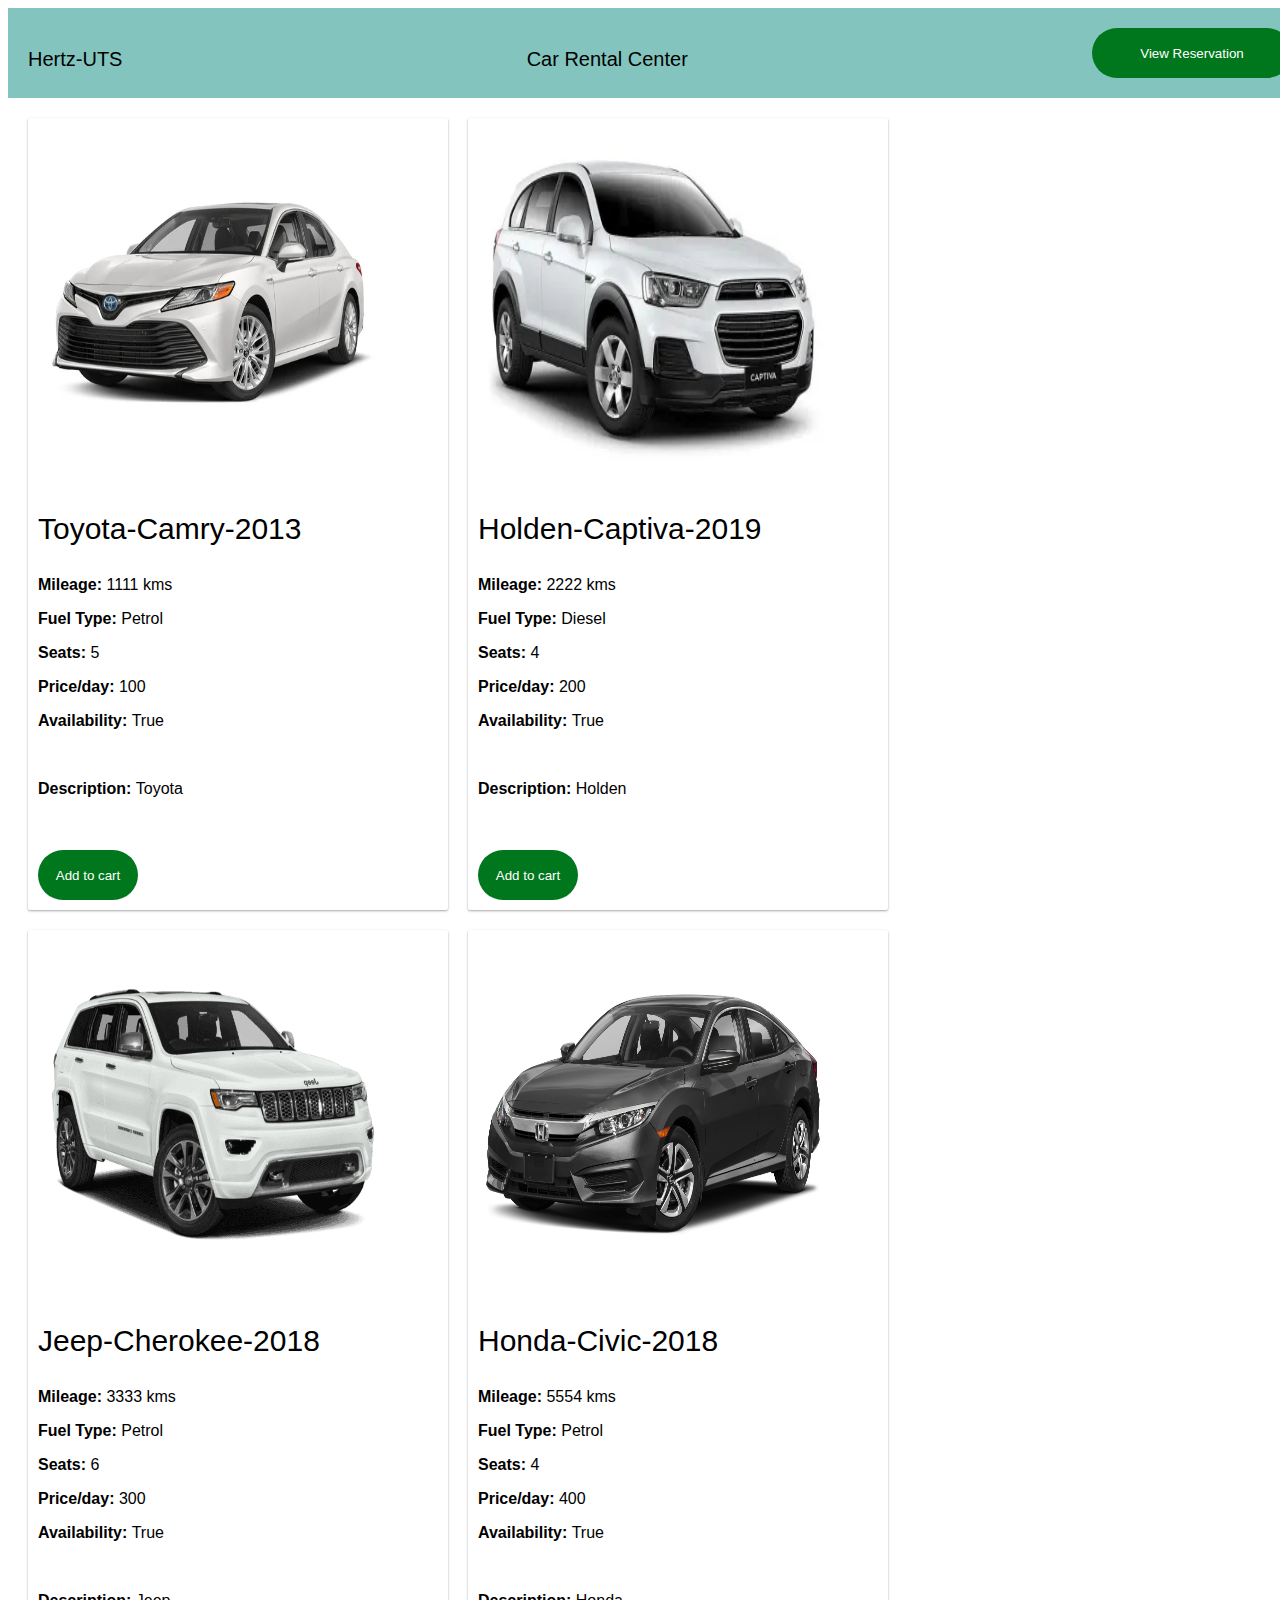
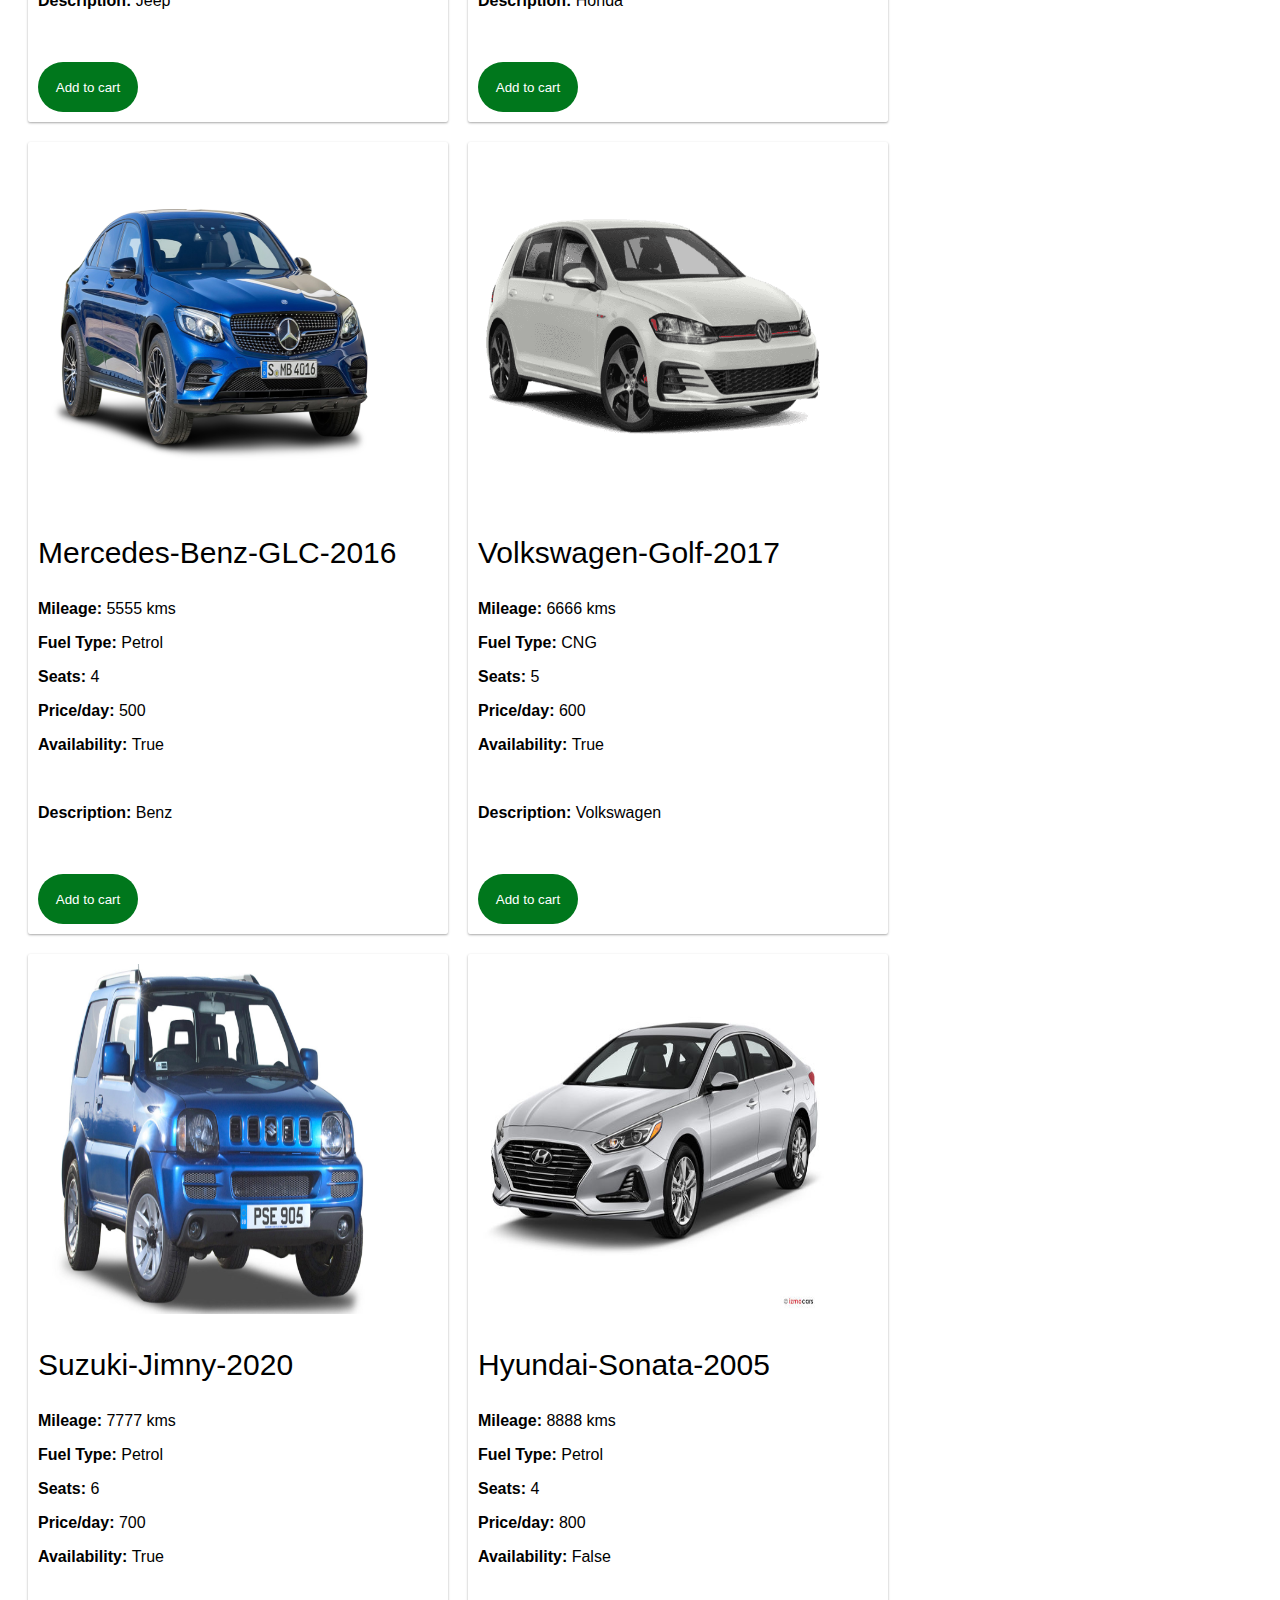
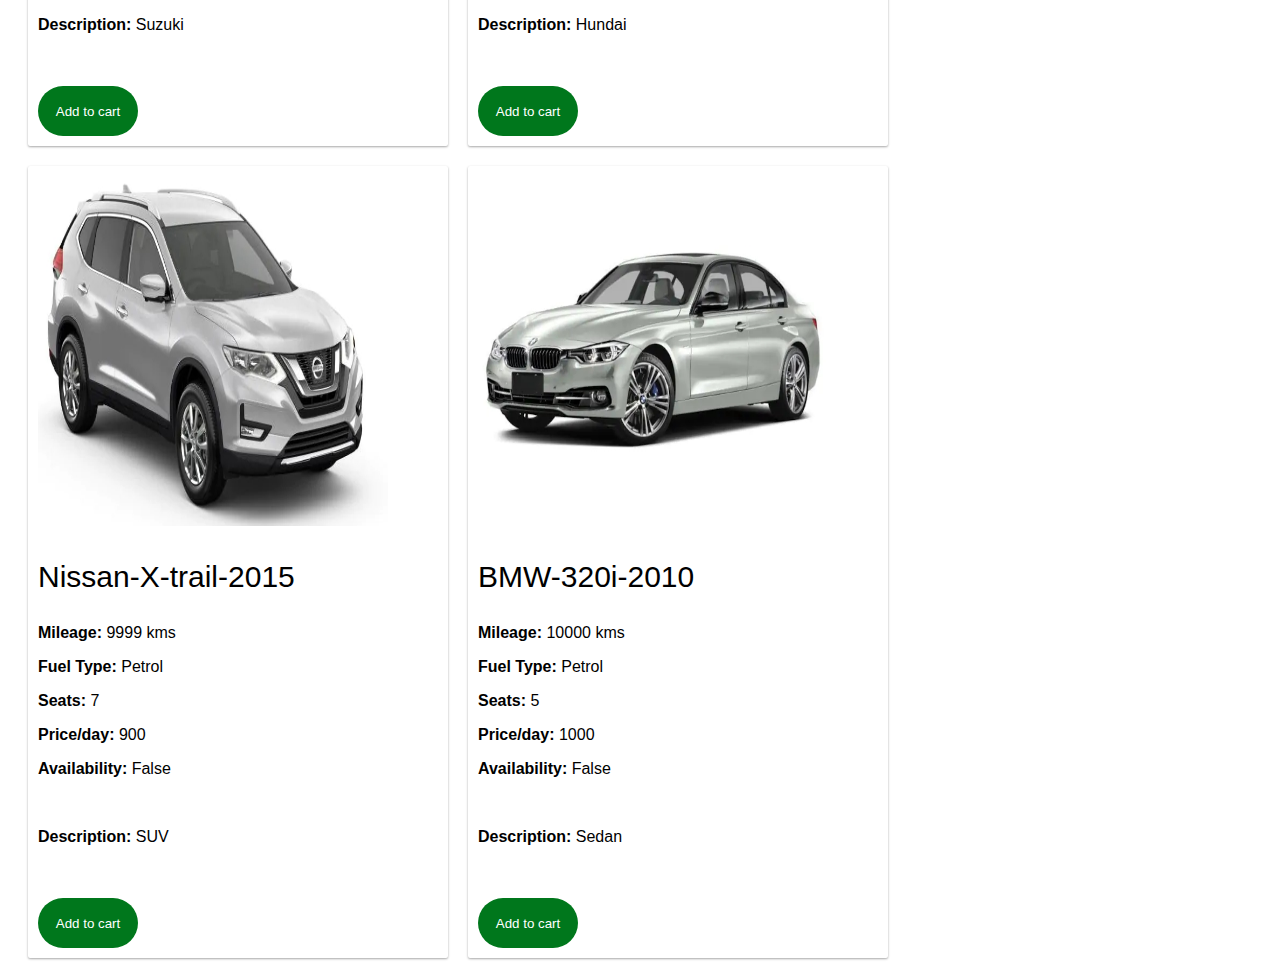
<file: final2/final2/index.html>
<!DOCTYPE html>
<html>
    <head></head>
    <link rel="stylesheet" href="index.css">
    <script src="https://code.jquery.com/jquery-3.6.0.min.js" type="text/javascript"></script>
    <script type="text/javascript">
    
        let cars_arr = [] 
        let shopping_cart = window.sessionStorage.getItem("hertz@cart") ? JSON.parse(window.sessionStorage.getItem("hertz@cart")) : [] // store shopping cart
        
        $(document).ready(function(){
            $.getJSON("cars.json", function(result){
                cars_arr = result;
              $.each(result, function(i, field){
                  // list cars on main page
                  let carComponent = 
                  
                  `
                   <div class="card card-1">
                    <div class="car-img-container"><img style="width:350px;height:350px;" src=${field.img} alt="${field.brand} ${field.model}"></div>
                    <p style="font-size:30px">${field.brand}-${field.model}-${field.model_year}</p>
                    <p><b>Mileage: </b>${field.mileage} kms</p>
                    <p><b>Fuel Type: </b>${field.fuel_type}</p>
                    <p><b>Seats: </b>${field.seats}</p>
                    <p><b>Price/day: </b>${field.price_per_day}</p>
                    <p><b>Availability: </b>${field.availability}</p>
                    <br />
                    <p><b>Description: </b>${field.description}</p>
                    <br /><br />
                    <button class="button button-add" onClick="addCart(${field.id})">Add to cart</button>
                   </div>
                  `
                  $(".main").append(carComponent);
                });
            });
        });
        
        
        // add cars 
        function addCart(id){
            
            // find the car 
            let car = cars_arr.find(car => car.id == id)
            // find the cart i
            
            
            let cart = shopping_cart.find(car => car.id == id)
            // default message
            
            
            let message = `Sorry ${car.brand} ${car.model} is not available now. Please try other cars.`;
            
            // it's arleady in shoppoing cart
            if(cart){
                message = `Sorry you have added ${cart.brand} ${cart.model} in your cart already please check again.`
            } else if(car.availability == "True"){ // if there is availability
                // push to shopping cart
                
                
                shopping_cart.push(car)
                console.log("shopping_cart", shopping_cart)
                message = `${car.brand} ${car.model} added to cart successfully!`
            }
            
            alert(message)
            return true
        }
        
        // conitnue to cart
        function checkCart(){
            // set storage
            window.sessionStorage.setItem("hertz@cart", JSON.stringify(shopping_cart));
            // move to cart.html
            window.location.href="cart.html"
        }
        
        
    </script>
    <body style="background-color:#FFFFFF">
        <!--Header-->
        <div class="header">
            <div><p style="color:black;font-size:20px;">Hertz-UTS</p></div>
            <div><p style="color:black;font-size:20px;">Car Rental Center</p></div>
            <div><button class="button button-rsv" onClick="checkCart()">View Reservation</button></div>
        </div>
        <!--Car list-->
        <div class="main"></div>
    </body>
</html>
</file>
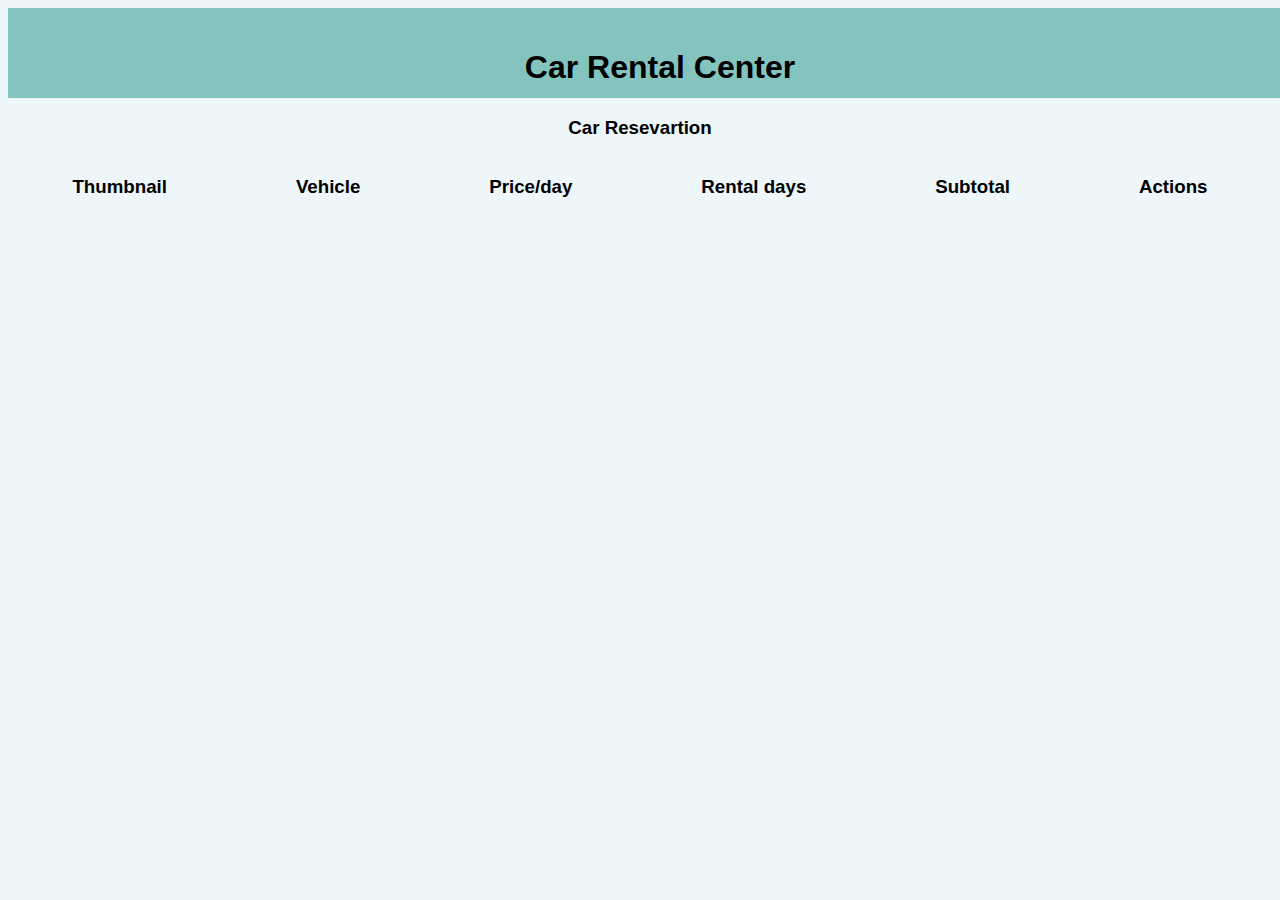
<file: final2/final2/cart.html>
<!DOCTYPE html>
<html>
    <head></head>
    <link rel="stylesheet" href="index.css">
    <script src="https://code.jquery.com/jquery-3.6.0.min.js" type="text/javascript"></script>
    <script type="text/javascript">
    
    
        let cart; // current cart
        let total_cart=0
        $(document).ready(function(){
            // get sessionStorage
            cart = JSON.parse(sessionStorage.getItem('hertz@cart'));
            console.log("shopping cart", cart)
            for(let i=0; i < cart.length; i++){
                let cartComponent = 
                `
                 <div class="car-item" id="${cart[i].id}">
                    <div class="car-img-container"><img style="width:100px;height:100px;" src=${cart[i].img} alt="${cart[i].brand} ${cart[i].model}"></div>
                    <div><p>${cart[i].model_year}-${cart[i].brand}-${cart[i].model}</p></div>
                    <div><p>${cart[i].price_per_day}</p></div>
                    
                    <div><input value="1" min="0" type="number" id="car-input-${cart[i].id}" class="car-input"></div>
                    <div><button class="button button-delete" onClick="deleteItem(${cart[i].id})">Delete</button></div>
                 </div>
                `
                $(".main-reservation").append(cartComponent)
            }
           
           
            if(cart.length > 0){ // there is something in cart:
                $(".checkout-button").append(`<button class="button button-add" onClick="checkout()">Checkout</button>`)
            }
        });
        
        function deleteItem(id){
            //  removed car
            cart = cart.filter(car => car.id != id)
            // re-set storage
            
            window.sessionStorage.setItem('hertz@cart', JSON.stringify(cart))
            // remove html
            
            document.getElementById(`${id}`).innerHTML = ""
        }
        
        function checkout(){
            if(cart.length <= 0){
                alert("No car has been reserved!")
                window.location.href="index.html"
            } else {
                let inputClasses = document.getElementsByClassName(`car-input`)
                let value = validate(inputClasses)
                if(value){
                    window.location.href=`checkout.html`
                    window.sessionStorage.setItem("hertz@total", value)
                }
            }
        }
        
        function validate(input){
            let shopCart = []; // TODO subtotal?
            let total = 0;
            for(let i=0; i < input.length; i++) 
            {
                if(input[i].value <= 0 || !input[i].value){
                    alert(`Please check  rental days are valid!`)
                    return false
                } else {
                    let car = cart.find(car => input[i].id.split('-')[2] == car.id )
                    total += input[i].value * car.price_per_day
                }
            }
            return total;
        }
        
    </script>
    <body style="background-color:#edf6f9">
        <!--Header-->
        <div class="header center">
            <h1>Car Rental Center</h1>
        </div>
        <!--Main-->
        <h3 class="center">Car Resevartion</h3>
        <div class="main-reservation">
            <div class="title">
                <h3>Thumbnail</h3>
                <h3>Vehicle</h3>
                <h3>Price/day</h3>
                <h3>Rental days</h3>
                <h3>Subtotal</h3>
                <h3>Actions</h3>
            </div>
        </div>
        
        <div class="checkout-flex">
            
            <!--<div class="total-num"></div>-->
            <div class="checkout-button"></div>
        </div>
    </body>
</html>
</file>
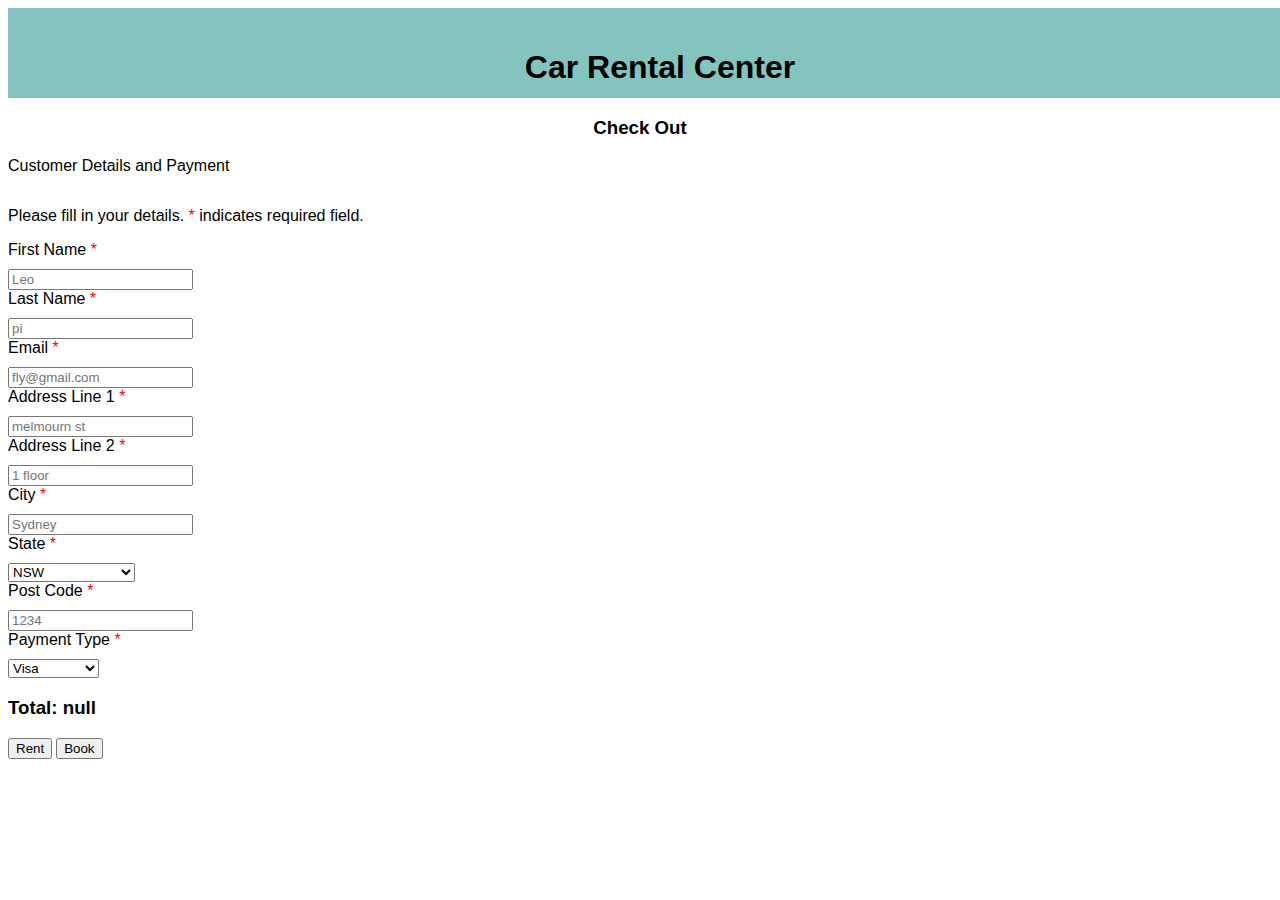
<file: final2/final2/checkout.html>
<!DOCTYPE html>
<html>
    <head></head>
    <link rel="stylesheet" href="index.css">
    <script src="https://code.jquery.com/jquery-3.6.0.min.js" type="text/javascript"></script>
    <script type="text/javascript">
    
    
        let cart;
        $(document).ready(function(){
            let total = window.sessionStorage.getItem("hertz@total")
            $(".total").append(`<h3>Total: ${total}</h3>`)
        })
        
        
        function redirect(){
            window.location.href="/"
        }
        
        function book(){
              //  regex
              let regex = /\S+@\S+\.\S+/;
              let email = document.getElementById("email").value
              if(regex.test(email)){
                alert("Purchase is Successful!")
                // reload page
                window.location.href="/"
                window.sessionStorage.clear();
              } else{
                alert("Invalid email!")
              }
        }
        
        
    </script>
    <body>
        <!--Header-->
        
        <div class="header center">
            <h1>Car Rental Center</h1>
        </div>
        
        
        <!--Main-->
        <h3 class="center">Check Out</h3>
        <form onSubmit="book(); return false;">
            <p>Customer Details and Payment</p>
            <div style="display:flex;">
                
                <p>Please fill in your details.</p>
                <p style="color:red;">&nbsp;*&nbsp;</p>
                <p>indicates required field.</p>
            </div>
            
            <div class="checkout-form">
                <div>
                    <label for="fname" class="required"><i class="fa fa-user"></i> First Name</label>
                    <input type="text" id="fname" name="firstname" placeholder="Leo" required>
                </div>
                
                
                <div>
                    <label for="fname" class="required"><i class="fa fa-user"></i> Last Name</label>
                    <input type="text" id="lname" name="lastname" placeholder="pi" required>
                </div>
                
                
                <div>
                    <label for="email" class="required"><i class="fa fa-envelope"></i> Email</label>
                    <input type="email" id="email" name="email" placeholder="fly@gmail.com" required>
                </div>
                
                
                <div>
                    <label for="adr1" class="required"><i class="fa fa-address-card-o"></i> Address Line 1</label>
                    <input type="text" id="adr1" name="address" placeholder="melmourn st" required>
                </div>
                
                
                <div>
                    <label for="adr2" class="required"><i class="fa fa-address-card-o"></i> Address Line 2</label>
                    <input type="text" id="adr2" name="address" placeholder="1 floor" required>
                </div>
                
                
                <div>
                    <label for="city" class="required"><i class="fa fa-institution"></i> City</label>
                    <input type="text" id="city" name="city" placeholder="Sydney" required>
                </div>
                
                
                <div>
                    <label for="state" class="required">State</label>
                    <select name="state" id="state">
                      <option value="nsw">NSW</option>
                      <option value="qld">Queensland</option>
                      <option value="sa">South Australia</option>
                      <option value="tas">Tasmania</option>
                      <option value="vic">Victoria</option>
                      <option value="wa">Western Australia</option>
                    </select>
                </div>
                
                
                <div>
                    <label for="zip" class="required">Post Code</label>
                    <input type="text" id="zip" name="zip" placeholder="1234" required>
                </div>
                <div>
                    <label for="state" class="required">Payment Type</label>
                    <select name="state" id="state">
                      <option value="visa">Visa</option>
                       <option value="mastercard">Credit Card</option>
                      <option value="mastercard">Mastercard</option>
                      <option value="amex">Paypal</option>
                    </select>
                </div>
            </div>
            
            <div class="total"></div>
            <div>
               <button onClick="redirect()">Rent </button>
               <input type="submit" value="Book" class="btn">
            </div>
        </form>
    </body>
</html>
</file>
<file: final2/final2/index.css>
/*global*/
p, h1, h3, h4, label {
    font-family: "arial"
}

/*class*/
/*margin: top right bottom left*/
.header{
    display: flex;
    justify-content: space-between;
    padding: 20px 20px 20px 20px; 
    /*flex-grow: 1;*/
    width: 100%;
    height: 50px;
    background-color: #83c5be;
}


.button{
  background-color: #00771c;
  border-style: none;
}


.button.button-rsv {
  height: 50px;
  width: 200px;
  color: white;
  border-radius: 25px;
}

.button.button-add {
  height: 50px;
  width: 100px;
  color: white;
  border-radius: 25px;
}



.button.button-delete {
  height: 30px;
  width: 80px;
  color: black;
  border-radius: 25px;
}

.main{
    display: flex;
    /*justify-content: space-around;*/
    flex-wrap: wrap;
    margin: 10px 10px 10px 10px;
    width: 100vw;
    color: "black";
}

.car-img-container{
    max-width: 300px;
    height: auto;
    left: 0px;
    right: 0px;
}



/*https://codepen.io/sdthornton/pen/wBZdXq*/
.card{
  background: #fff;
  border-radius: 2px;
  display: inline-block;
  /*height: 300px;*/
  /*margin: 1rem;*/
  margin: 10px 10px 10px 10px;
  padding: 10px 10px 10px 10px;
  /*position: relative;*/
  width: 400px;
}


.card-1 {
  box-shadow: 0 1px 3px rgba(0,0,0,0.12), 0 1px 2px rgba(0,0,0,0.24);
  transition: all 0.3s cubic-bezier(.25,.8,.25,1);
}

.card-1:hover {
  box-shadow: 0 14px 28px rgba(0,0,0,0.25), 0 10px 10px rgba(0,0,0,0.22);
}


.center {
  display: flex;
  justify-content: center;
}


.title {
  display: flex;
  justify-content: space-around;
}



.car-item {
  display: flex;
  justify-content: space-around;
}


.main-reservation {
  display: flex;
  flex-direction: column;
}



.checkout-button {
  display: flex;
  justify-content: flex-end;
}



.required:after {
  content:" *";
  color: red;
}



.checkout-form {
  display: flex;
  flex-direction: column;
  justify-content: space-between;
}



.checkout-flex {
  display: flex;
  justify-content: flex-end;
}



label {
  margin-bottom: 10px;
  display: block;
}
</file>
